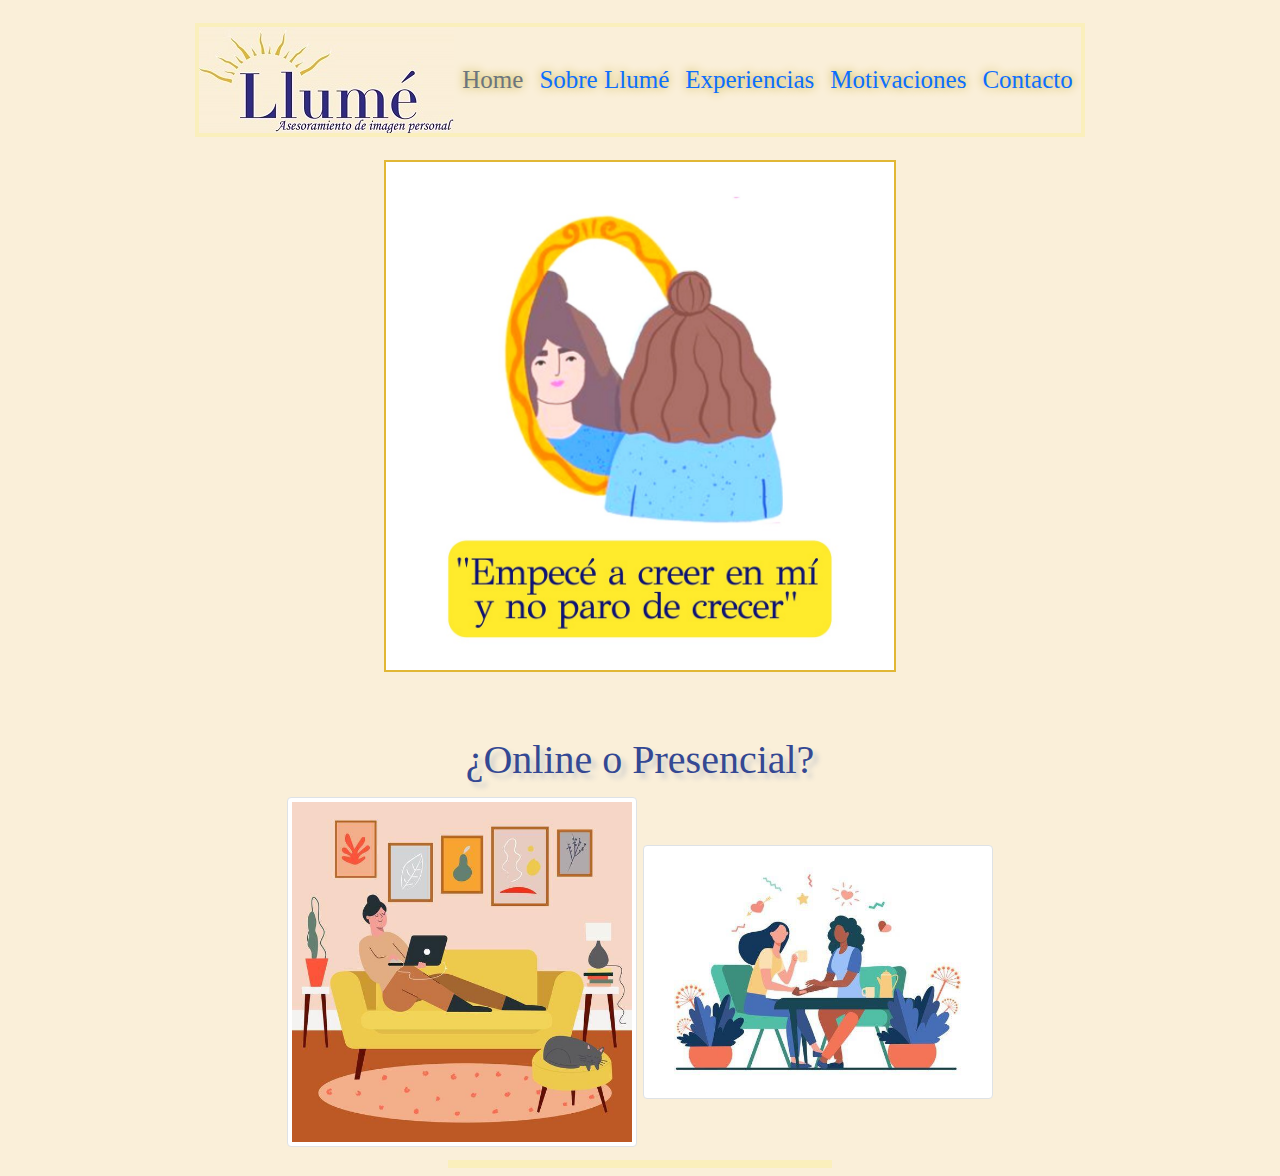
<file: index.html>
<!DOCTYPE html>
<html lang="es">

<head>
    <meta charset="utf-8">
    <meta http-equiv="x-ua-compatible" content="IE-edge">
    <meta name="viewport" content="width=device-width, initial-scale=1.0">
    <title>Llumé - Asesoramiento de Imágen Personal</title>
    <meta name="description" content="Asesoramiento de Imagen Personal">
    <meta name="keywords" content="asesoramiento, imagen, moda, look, ropa, conjuntos">
    <meta name="revisit-after" content="3 Days">
    <meta name="language" content="Spanish">
    <meta name="distribution" content="Global">
    <meta name="city" content="Buenos Aires">
    <meta name="country" content="Argentina">
    <meta name="resource-type" content="Document">
    <meta name="doc-type" content="Web Page">
    <meta name="author" content="Pepi">

    <link rel="stylesheet" href="estilos.css">
    <link rel="preconnect" href="https://fonts.googleapis.com">
    <link rel="preconnect" href="https://fonts.gstatic.com" crossorigin>
    <link href="https://fonts.googleapis.com/css2?family=PT+Serif:ital@1&display=swap" rel="stylesheet">
    <link rel="shortcut icon" href="img/solcito llume.jpeg">
    <link rel="stylesheet" href="https://pro.fontawesome.com/releases/v5.10.0/css/all.css"
        integrity="sha384-AYmEC3Yw5cVb3ZcuHtOA93w35dYTsvhLPVnYs9eStHfGJvOvKxVfELGroGkvsg+p" crossorigin="anonymous" />
    <link rel="stylesheet" href="css/bootstrap.min.css">
    <script src="js/bootstrap.min.js"></script>
    <script src="https://ajax.googleapis.com/ajax/libs/jquery/3.5.1/jquery.min.js"></script>
    <script src="https://cdnjs.cloudflare.com/ajax/libs/popper.js/1.16.0/umd/popper.min.js"></script>
    <script src="https://maxcdn.bootstrapcdn.com/bootstrap/4.5.2/js/bootstrap.min.js"></script>
</head>

<body>
    <header class="header">

        <nav class="navbar navbar-expand-sm justify-content-center">

            <ul class="navbar-nav">
                <li class="nav-item">
                    <a class="navbar.brand" href="index.html"><img class="logoNav" src="img/logo llume3.jpg"
                            alt="Logo Llumé"></a>
                </li>
                <li id="ulpad" class="nav-item">
                    <a class="nav-link disabled" href="index.html">Home</a>
                </li>
                <li id="ulpad" class="nav-item">
                    <a class="nav-link" href="sobrellume.html">Sobre Llumé</a>
                </li>
                <li id="ulpad" class="nav-item">
                    <a class="nav-link" href="experiencias.html">Experiencias</a>
                    <ul>
                        <li><a class="subitem" href="experiencias.html">Analisis de Guardarropas</a></li>
                        <li><a class="subitem" href="experiencias.html">Armado de Conjuntos</a></li>
                        <li><a class="subitem" href="experiencias.html">Personal Shopper</a></li>
                        <li><a class="subitem" href="experiencias.html">Proyección de Estilo</a></li>
                        <li><a class="subitem" href="experiencias.html">Sesión de Analisis de Colorimetría</a>
                        </li>
                    </ul>
                </li>
                <li id="ulpad" class="nav-item">
                    <a class="nav-link" href="motivaciones.html">Motivaciones</a>
                </li>
                <li id="ulpad" class="nav-item">
                    <a class="nav-link" href="contacto.html">Contacto</a>
                </li>
            </ul>
        </nav>

    </header>
    <main class="mainhome">
        <div id="divhome"><a href="https://www.instagram.com/p/CCXDmJBBziv/" target="_blank"><img id="imghome"
                    src="Home.jpeg" alt="Imagen Home">
            </a></div>
        <div>
            <h1 class="h1home">¿Online o Presencial?</h1>
        </div>

        <div class="div2home">

            <a href="experiencias.html"><img src="img/online llume.jpeg" class="img-thumbnail fop1" alt="online"></a>
            <a href="experiencias.html"><img src="img/presencial llume.jpeg" class="img-thumbnail fop2" alt="online">
            </a>
        </div>


    </main>

    <footer class="footer navbar navbar-expand-sm justify-content-center">

        <ul class="navbar-nav redes">
            <li class="nav-item"><a href="https://www.instagram.com/llume.aip" target="_blank">
                    <i class="fab fa-instagram"></i></a></li>
            <li class="nav-item"><a href="https://www.Facebook.com/llume.aip" target="_blank">
                    <i class="fab fa-facebook-square"></i></a></li>
            <li class="nav-item"><a href="404.html">
                    <i class="far fa-envelope"></i>
                </a></li>
        </ul>

    </footer>

</body>

</html>
</file>
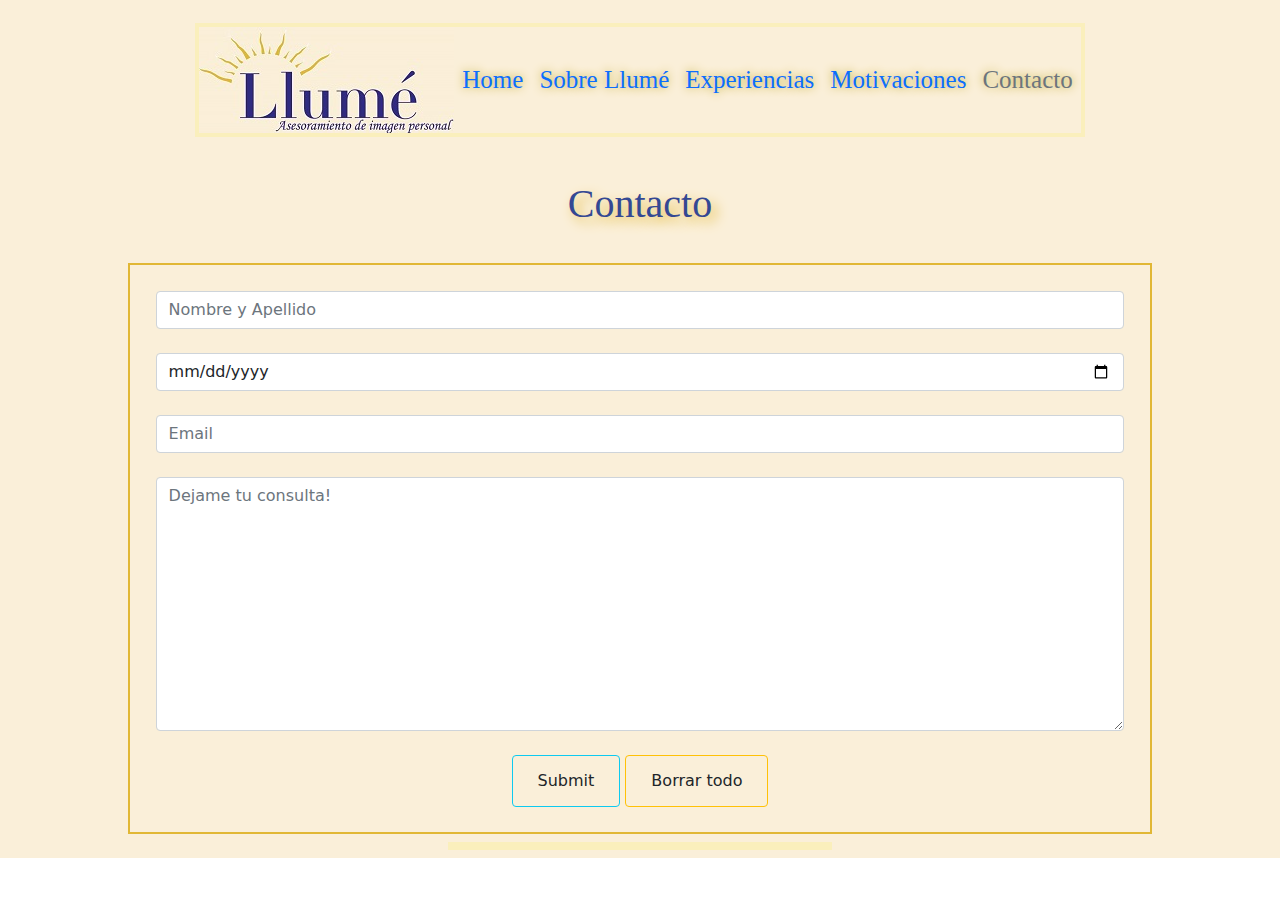
<file: contacto.html>
<!DOCTYPE html>
<html lang="es">

<head>
    <title>Llumé - Contactanos y Consultanos lo que Necesites</title>
    <meta name="description" content="Contactanos Llumé Asesoramiento de Imagen Personal">
    <meta name="keywords" content="asesoramiento, imagen, moda, look, ropa, conjuntos">
    <meta name="revisit-after" content="3 Days">
    <meta name="language" content="Spanish">
    <meta name="distribution" content="Global">
    <meta name="city" content="Buenos Aires">
    <meta name="country" content="Argentina">
    <meta name="resource-type" content="Document">
    <meta name="doc-type" content="Web Page">
    <meta name="author" content="Pepi">
    <meta charset="utf-8">
    <meta http-equiv="x-ua-compatible" content="IE-edge">
    <meta name="viewport" content="width=device-width, initial-scale=1.0">
    <link rel="stylesheet" href="estilos.css">
    <link rel="preconnect" href="https://fonts.googleapis.com">
    <link rel="preconnect" href="https://fonts.gstatic.com" crossorigin>
    <link href="https://fonts.googleapis.com/css2?family=PT+Serif:ital@1&display=swap" rel="stylesheet">
    <link rel="shortcut icon" href="img/solcito llume.jpeg">
    <link rel="stylesheet" href="https://pro.fontawesome.com/releases/v5.10.0/css/all.css"
        integrity="sha384-AYmEC3Yw5cVb3ZcuHtOA93w35dYTsvhLPVnYs9eStHfGJvOvKxVfELGroGkvsg+p" crossorigin="anonymous" />
    <link rel="stylesheet" href="css/bootstrap.min.css">
    <script src="js/bootstrap.min.js"></script>
    <script src="https://ajax.googleapis.com/ajax/libs/jquery/3.5.1/jquery.min.js"></script>
    <script src="https://cdnjs.cloudflare.com/ajax/libs/popper.js/1.16.0/umd/popper.min.js"></script>
    <script src="https://maxcdn.bootstrapcdn.com/bootstrap/4.5.2/js/bootstrap.min.js"></script>
</head>

<body>
    <header>
        <nav class="navbar navbar-expand-sm justify-content-center">

            <ul class="navbar-nav">
                <li class="nav-item">
                    <a class="navbar.brand" href="index.html"><img class="logoNav" src="img/logo llume3.jpg" alt="Logo Llumé"></a>
                </li>
                <li id="ulpad" class="nav-item">
                    <a class="nav-link" href="index.html">Home</a>
                </li>
                <li id="ulpad" class="nav-item">
                    <a class="nav-link" href="sobrellume.html">Sobre Llumé</a>
                </li>
                <li id="ulpad" class="nav-item">
                    <a class="nav-link" href="experiencias.html">Experiencias</a>
                    <ul>
                        <li><a class="subitem" href="experiencias.html">Analisis de Guardarropa</a></li>
                        <li><a class="subitem" href="experiencias.html">Armado de Conjuntos</a></li>
                        <li><a class="subitem" href="experiencias.html">Personal Shopper</a></li>
                        <li><a class="subitem" href="experiencias.html">Proyección de Estilo</a></li>
                        <li><a class="subitem" href="experiencias.html">Sesión de Analisis de Colorimetría</a>
                        </li>
                    </ul>
                </li>
                <li id="ulpad" class="nav-item">
                    <a class="nav-link" href="motivaciones.html">Motivaciones</a>
                </li>
                <li id="ulpad" class="nav-item">
                    <a class="nav-link disabled" href="contacto.html">Contacto</a>
                </li>
            </ul>
        </nav>
        <div class="div div--background">
            <h1 class="h1mot">Contacto</h1>

            <div class="contenedorform" class="form-group">
                <form action="enviar.php" method="post" enctype="application/x-www-form-urlencoded">
                    <input type="text" class="form-control" required placeholder="Nombre y Apellido"><br>
                    <input type="date" class="form-control" placeholder="Edad"> <br>
                    <input type="email" class="form-control" required placeholder="Email"><br>
                    <textarea class="form-control container-fluid" name="Consulta" id="consul" Cols="30" rows="10"
                        required placeholder="Dejame tu consulta!"></textarea><br>
                    <button type="submit" class="btn btn-outline-info">
                        <input type="submit" values="Enviar!" class="btn btn-default"></button>
                    <button type="submit" class="btn btn-outline-warning">
                        <input type="reset" value="Borrar todo" class="btn btn-default"></button>
                </form>
            </div>
        </div>
        <footer class="footer navbar navbar-expand-sm justify-content-center">

            <ul class="navbar-nav redes">
                <li class="nav-item"><a href="https://www.instagram.com/llume.aip" target="_blank">
                        <i class="fab fa-instagram"></i></a></li>
                <li class="nav-item"><a href="https://www.Facebook.com/llume.aip" target="_blank">
                        <i class="fab fa-facebook-square"></i></a></li>
                <li class="nav-item"><a href="404.html">
                        <i class="far fa-envelope"></i>
                    </a></li>
            </ul>

        </footer>
</body>
</file>
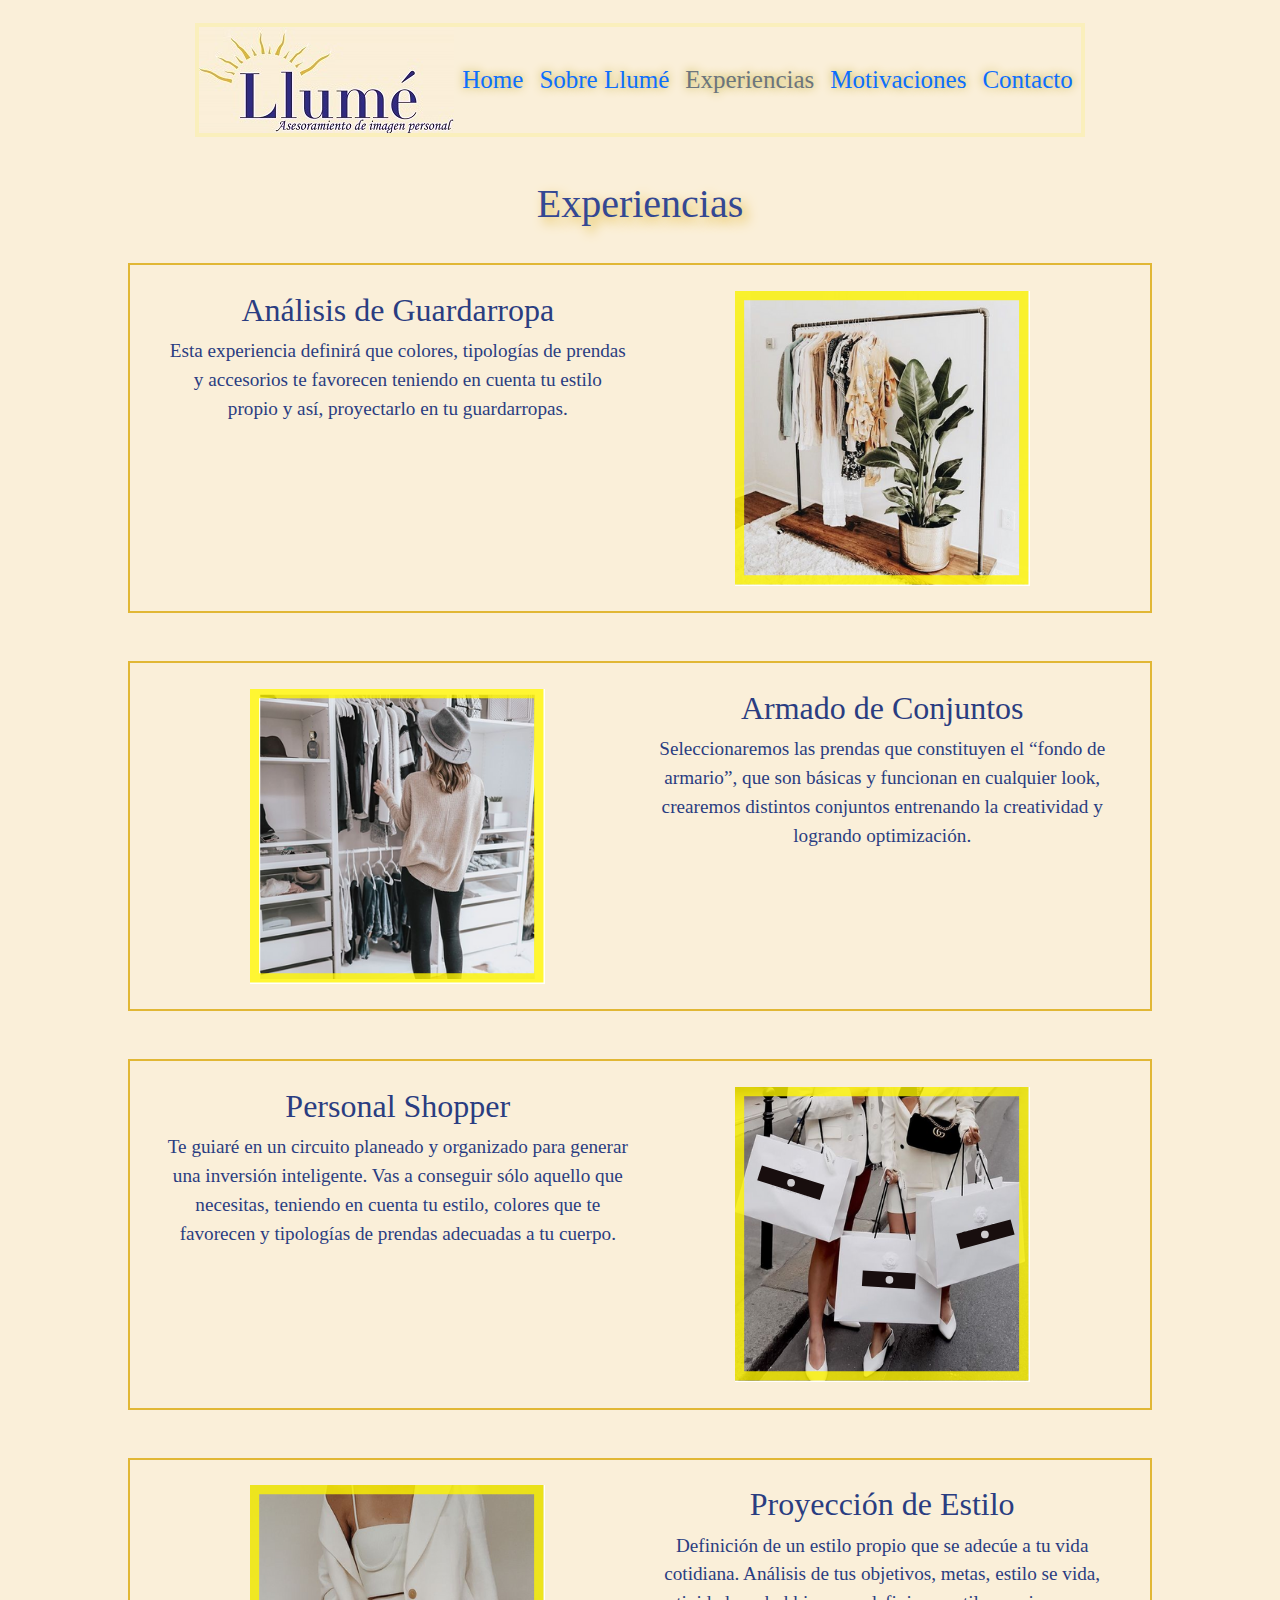
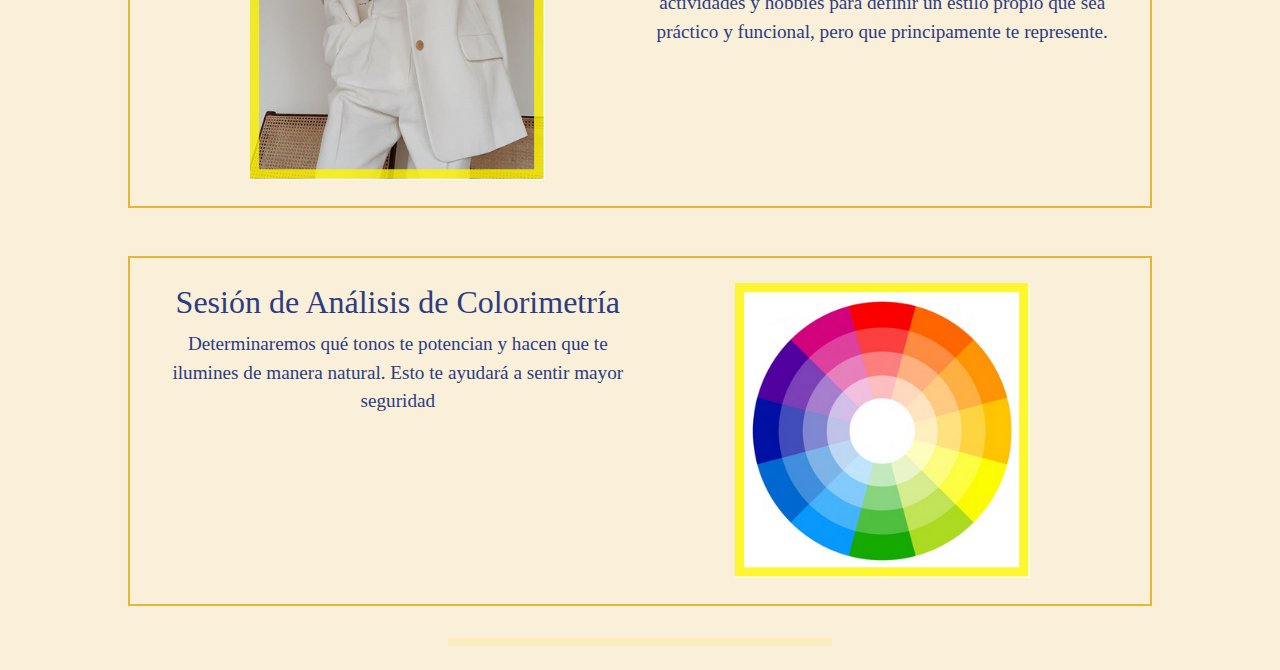
<file: experiencias.html>
<!DOCTYPE html>
<html lang="es">

<head>
    <meta charset="utf-8">
    <Title>Llumé - Experiencias diferentes para tu Estilo Personal</Title>
    <meta name="description" content="Experiencias de Asesoramiento de Imagen Personal">
    <meta name="keywords" content="asesoramiento, imagen, moda, look, ropa, conjuntos">
    <meta name="revisit-after" content="3 Days">
    <meta name="language" content="Spanish">
    <meta name="distribution" content="Global">
    <meta name="city" content="Buenos Aires">
    <meta name="country" content="Argentina">
    <meta name="resource-type" content="Document">
    <meta name="doc-type" content="Web Page">
    <meta name="author" content="Pepi">
    <meta http-equiv="x-ua-compatible" content="IE-edge">
    <meta name="viewport" content="width=device-width, initial-scale=1.0">
    <link rel="stylesheet" href="estilos.css">
    <link rel="preconnect" href="https://fonts.googleapis.com">
    <link rel="preconnect" href="https://fonts.gstatic.com" crossorigin>
    <link href="https://fonts.googleapis.com/css2?family=PT+Serif:ital@1&display=swap" rel="stylesheet">
    <link rel="shortcut icon" href="img/solcito llume.jpeg">
    <link rel="stylesheet" href="https://pro.fontawesome.com/releases/v5.10.0/css/all.css"
        integrity="sha384-AYmEC3Yw5cVb3ZcuHtOA93w35dYTsvhLPVnYs9eStHfGJvOvKxVfELGroGkvsg+p" crossorigin="anonymous" />
    <link rel="stylesheet" href="css/bootstrap.min.css">
    <script src="js/bootstrap.min.js"></script>
    <script src="https://ajax.googleapis.com/ajax/libs/jquery/3.5.1/jquery.min.js"></script>
    <script src="https://cdnjs.cloudflare.com/ajax/libs/popper.js/1.16.0/umd/popper.min.js"></script>
    <script src="https://maxcdn.bootstrapcdn.com/bootstrap/4.5.2/js/bootstrap.min.js"></script>
</head>

<body>
    <header>
        <nav class="navbar navbar-expand-sm justify-content-center">

            <ul class="navbar-nav">
                <li class="nav-item">
                    <a class="navbar.brand" href="index.html"><img class="logoNav" src="img/logo llume3.jpg"
                            alt="Logo Llumé"></a>
                </li>
                <li id="ulpad" class="nav-item">
                    <a class="nav-link" href="index.html">Home</a>
                </li>
                <li id="ulpad" class="nav-item">
                    <a class="nav-link" href="sobrellume.html">Sobre Llumé</a>
                </li>
                <li id="ulpad" class="nav-item">
                    <a class="nav-link disabled" href="experiencias.html">Experiencias</a>
                    <ul>
                        <li><a class="subitem" href="experiencias.html">Analisis de Guardarropa</a></li>
                        <li><a class="subitem" href="experiencias.html">Armado de Conjuntos</a></li>
                        <li><a class="subitem" href="experiencias.html">Personal Shopper</a></li>
                        <li><a class="subitem" href="experiencias.html">Proyección de Estilo</a></li>
                        <li><a class="subitem" href="experiencias.html">Sesión de Analisis de Colorimetría</a>
                        </li>
                    </ul>
                </li>
                <li id="ulpad" class="nav-item">
                    <a class="nav-link" href="motivaciones.html">Motivaciones</a>
                </li>
                <li id="ulpad" class="nav-item">
                    <a class="nav-link" href="contacto.html">Contacto</a>
                </li>
            </ul>
        </nav>

    </header>
    <main class="main1">
        <h1 class="h1mot">Experiencias</h1>
        <div id="contenedorExper" class="row">
            <div class="col-sm">
                <h2>Análisis de Guardarropa</h2>
                <p>Esta experiencia definirá que colores, tipologías de prendas y accesorios te favorecen
                    teniendo
                    en
                    cuenta tu estilo propio y así, proyectarlo en tu guardarropas.</p>
            </div>
            <div class="col-sm">
                <img id="imgExp" src="6.png">
            </div>
        </div>
        <br><br>
        <div id="contenedorExper" class="row">
            <div class="col-sm">
                <img id="imgExp" src="7.png">
            </div>
            <div class="col-sm">
                <h2>Armado de Conjuntos</h2>
                <p>Seleccionaremos las prendas que constituyen el “fondo de armario”, que son
                    básicas y funcionan en cualquier look, crearemos distintos conjuntos entrenando la
                    creatividad y
                    logrando
                    optimización.
                </p>
            </div>
        </div>
        <br><br>
        <div id="contenedorExper" class="row">
            <div class="col-sm">
                <h2>Personal Shopper</h2>
                <p>Te guiaré en un circuito planeado y organizado para
                    generar
                    una
                    inversión inteligente. Vas a conseguir sólo aquello que necesitas, teniendo en cuenta tu
                    estilo,
                    colores que
                    te
                    favorecen y tipologías de prendas adecuadas a tu cuerpo.
                </p>
            </div>
            <div class="col-sm">
                <img id="imgExp" src="9.png">
            </div>
        </div>
        <br><br>
        <div id="contenedorExper" class="row">
            <div class="col-sm">
                <img id="imgExp" src="10.png">
            </div>
            <div class="col-sm">
                <h2>Proyección de Estilo</h2>
                <p>Definición de un estilo propio que se adecúe a tu vida cotidiana. Análisis de tus objetivos, metas,
                    estilo se vida, actividades y hobbies para definir un estilo propio que sea práctico y funcional,
                    pero que principamente te represente.</p>
            </div>
        </div>
        <br><br>
        <div id="contenedorExper" class="row">
            <div class="col-sm">
                <h2>Sesión de Análisis de Colorimetría</h2>

                <p>Determinaremos qué tonos te potencian y hacen que te ilumines de manera natural. Esto te
                    ayudará
                    a sentir mayor seguridad</p>
            </div>
            <div class="col-sm"><img id="imgExp" src="11.png"></div>
        </div>

        <br>
    </main>
    <footer class="footer navbar navbar-expand-sm justify-content-center">
        <ul class="navbar-nav redes">
            <li class="nav-item"><a href="https://www.instagram.com/llume.aip" target="_blank">
                    <i class="fab fa-instagram"></i></a></li>
            <li class="nav-item"><a href="https://www.Facebook.com/llume.aip" target="_blank">
                    <i class="fab fa-facebook-square"></i></a></li>
            <li class="nav-item"><a href="404.html">
                    <i class="far fa-envelope"></i>
                </a></li>
        </ul>
    </footer>
    <script src="https://ajax.googleapis.com/ajax/libs/jquery/3.5.1/jquery.min.js"></script>
    <script src="https://cdnjs.cloudflare.com/ajax/libs/popper.js/1.16.0/umd/popper.min.js"></script>
    <script src="https://maxcdn.bootstrapcdn.com/bootstrap/4.5.2/js/bootstrap.min.js"></script>
    <footer class="footer navbar navbar-expand-sm justify-content-center">
</body>

</html>
</file>
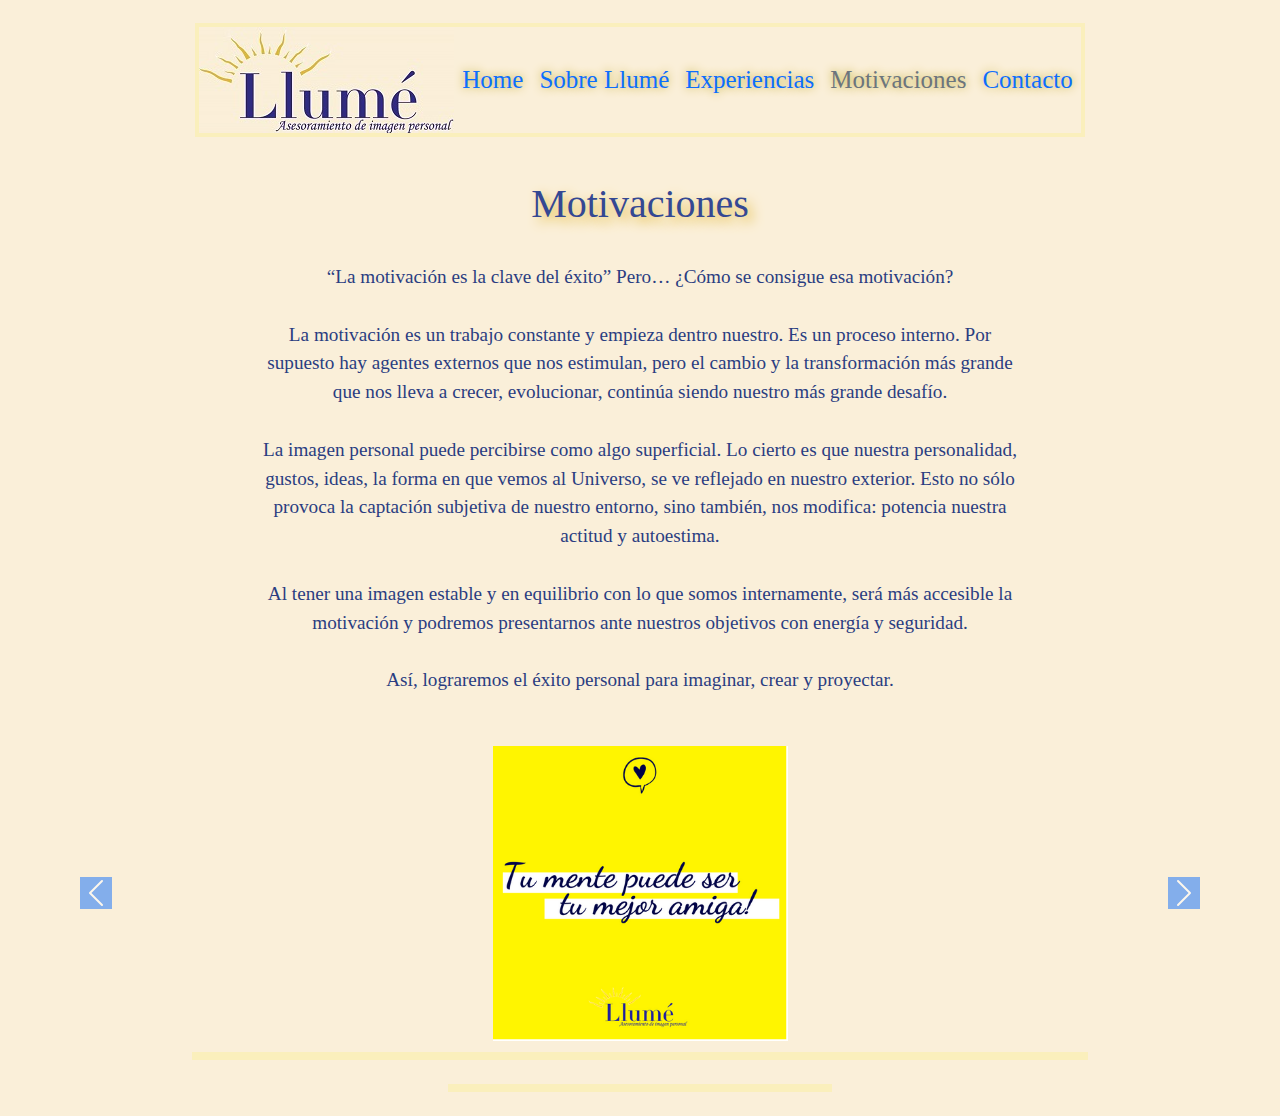
<file: motivaciones.html>
<!DOCTYPE html>
<html lang="es">

<head>
    <title>Llumé - Que nos Motiva para Definir Nuestro Estilo?</title>
    <meta name="description" content="Motivaciones de Asesoramiento de Imagen Personal">
    <meta name="keywords" content="asesoramiento, imagen, moda, look, ropa, conjuntos">
    <meta name="revisit-after" content="3 Days">
    <meta name="language" content="Spanish">
    <meta name="distribution" content="Global">
    <meta name="city" content="Buenos Aires">
    <meta name="country" content="Argentina">
    <meta name="resource-type" content="Document">
    <meta name="doc-type" content="Web Page">
    <meta name="author" content="Pepi">
    <meta charset="utf-8">
    <meta http-equiv="x-ua-compatible" content="IE-edge">
    <meta name="viewport" content="width=device-width, initial-scale=1.0">
    <link rel="stylesheet" href="estilos.css">
    <link rel="preconnect" href="https://fonts.googleapis.com">
    <link rel="preconnect" href="https://fonts.gstatic.com" crossorigin>
    <link href="https://fonts.googleapis.com/css2?family=PT+Serif:ital@1&display=swap" rel="stylesheet">
    <link rel="shortcut icon" href="img/solcito llume.jpeg">
    <link rel="stylesheet" href="https://pro.fontawesome.com/releases/v5.10.0/css/all.css"
        integrity="sha384-AYmEC3Yw5cVb3ZcuHtOA93w35dYTsvhLPVnYs9eStHfGJvOvKxVfELGroGkvsg+p" crossorigin="anonymous" />
    <link rel="stylesheet" href="css/bootstrap.min.css">
    <script src="js/bootstrap.min.js"></script>
    <script src="https://ajax.googleapis.com/ajax/libs/jquery/3.5.1/jquery.min.js"></script>
    <script src="https://cdnjs.cloudflare.com/ajax/libs/popper.js/1.16.0/umd/popper.min.js"></script>
    <script src="https://maxcdn.bootstrapcdn.com/bootstrap/4.5.2/js/bootstrap.min.js"></script>
</head>

<body>
    <header>
        <nav class="navbar navbar-expand-sm justify-content-center">

            <ul class="navbar-nav">
                <li class="nav-item">
                    <a class="navbar.brand" href="index.html"><img class="logoNav" src="img/logo llume3.jpg"
                            alt="Logo Llumé"></a>
                </li>
                <li id="ulpad" class="nav-item">
                    <a class="nav-link" href="index.html">Home</a>
                </li>
                <li id="ulpad" class="nav-item">
                    <a class="nav-link" href="sobrellume.html">Sobre Llumé</a>
                </li>
                <li id="ulpad" class="nav-item">
                    <a class="nav-link" href="experiencias.html">Experiencias</a>
                    <ul>
                        <li><a class="subitem" href="experiencias.html">Analisis de Guardarropa</a></li>
                        <li><a class="subitem" href="experiencias.html">Armado de Conjuntos</a></li>
                        <li><a class="subitem" href="experiencias.html">Personal Shopper</a></li>
                        <li><a class="subitem" href="experiencias.html">Proyección de Estilo</a></li>
                        <li><a class="subitem" href="experiencias.html">Sesión de Analisis de Colorimetría</a>
                        </li>
                    </ul>
                </li>
                <li id="ulpad" class="nav-item">
                    <a class="nav-link disabled" href="motivaciones.html">Motivaciones</a>
                </li>
                <li id="ulpad" class="nav-item">
                    <a class="nav-link" href="contacto.html">Contacto</a>
                </li>
            </ul>
        </nav>
    </header>
    <main class="main1">

        <h1 class="h1mot">Motivaciones</h1>
        <div>
            <p class="parrafoMotivaciones">“La motivación es la clave del éxito”
                Pero… ¿Cómo se consigue esa motivación?
                <br><br>

                La motivación es un trabajo constante y empieza dentro nuestro. Es un proceso interno.
                Por supuesto hay agentes externos que nos estimulan, pero el cambio y la transformación más grande que
                nos lleva a crecer, evolucionar, continúa siendo nuestro más grande desafío.
                <br><br>


                La imagen personal puede percibirse como algo superficial. Lo cierto es que nuestra personalidad,
                gustos, ideas, la forma en que vemos al Universo, se ve reflejado en nuestro exterior.
                Esto no sólo provoca la captación subjetiva de nuestro entorno, sino también, nos modifica: potencia
                nuestra actitud y autoestima.
                <br><br>
                Al tener una imagen estable y en equilibrio con lo que somos internamente, será más accesible la
                motivación y podremos presentarnos ante nuestros objetivos con energía y seguridad.
                <br><br>
                Así, lograremos el éxito personal para imaginar, crear y proyectar.</p>
        </div>
        <div id="demo" class="carousel" data-ride="carousel">
            <ul class="carousel-indicators">
                <li data-target="#demo" data-slide-to="0" class="active"></li>
                <li data-target="#demo" data-slide-to="1"></li>
                <li data-target="#demo" data-slide-to="2"></li>
                <li data-target="#demo" data-slide-to="3"></li>
                <li data-target="#demo" data-slide-to="4"></li>
                <li data-target="#demo" data-slide-to="5"></li>
                <li data-target="#demo" data-slide-to="6"></li>
                <li data-target="#demo" data-slide-to="7"></li>


            </ul>

            <div class="carousel-inner">

                <div class="carousel-item active">
                    <a href="https://www.instagram.com/p/B_dqH5fFvcL/" target="_blank"><img src="12.png"
                            alt="tu mente puede ser tu mejor amiga!"></a>
                </div>

                <div class="carousel-item">
                    <a href="https://www.instagram.com/p/B4vf1f2BESz/" target="_blank"><img src="13.png"
                            alt="quiero puedo y lo merezco!"></a>
                </div>

                <div class="carousel-item">
                    <a href="https://www.instagram.com/p/B6l3PeShx2k/" target="_blank"><img src="15.png"
                            alt="confia en la magia de los nuevos comienzos!"></a>
                </div>

                <div class="carousel-item">
                    <a href="https://www.instagram.com/p/B8rygKjh_Mq/" target="_blank"><img src="16.png"
                            alt="el ahora es PODER!"></a>
                </div>

                <div class="carousel-item">
                    <a href="https://www.instagram.com/p/B9sJpOvhs9g/" target="_blank"><img src="17.png"
                            alt="calma..."></a>
                </div>

                <div class="carousel-item">
                    <a href="https://www.instagram.com/p/B-p8hHWDp1h/" target="_blank"><img src="18.png"
                            alt="deja que fluya..."></a>
                </div>

                <div class="carousel-item">
                    <a href="https://www.instagram.com/p/B_GUhLzB40d/" target="_blank"><img src="19.png"
                            alt="respirar..."></a>
                </div>

                <div class="carousel-item">
                    <a href="https://www.instagram.com/p/CAbcbj2BkDL/" target="_blank"><img src="20.png"
                            alt="si te gusta, usalo."></a>
                </div>

                <a class="carousel-control-prev" href="#demo" data-slide="prev">
                    <span class="carousel-control-prev-icon btn-primary"></span>
                </a>
                <a class="carousel-control-next" href="#demo" data-slide="next">
                    <span class="carousel-control-next-icon btn-primary"></span>


            </div>

        </div>
    </main>




    <footer class="footer navbar navbar-expand-sm justify-content-center">

        <ul class="navbar-nav redes">
            <li class="nav-item"><a href="https://www.instagram.com/llume.aip" target="_blank">
                    <i class="fab fa-instagram"></i></a></li>
            <li class="nav-item"><a href="https://www.Facebook.com/llume.aip" target="_blank">
                    <i class="fab fa-facebook-square"></i></a></li>
            <li class="nav-item"><a href="404.html">
                    <i class="far fa-envelope"></i>
                </a></li>
        </ul>

    </footer>
    <script src="https://ajax.googleapis.com/ajax/libs/jquery/3.5.1/jquery.min.js"></script>
    <script src="https://cdnjs.cloudflare.com/ajax/libs/popper.js/1.16.0/umd/popper.min.js"></script>
    <script src="https://maxcdn.bootstrapcdn.com/bootstrap/4.5.2/js/bootstrap.min.js"></script>
    <footer class="footer navbar navbar-expand-sm justify-content-center"></footer>
</body>

</html>
</file>
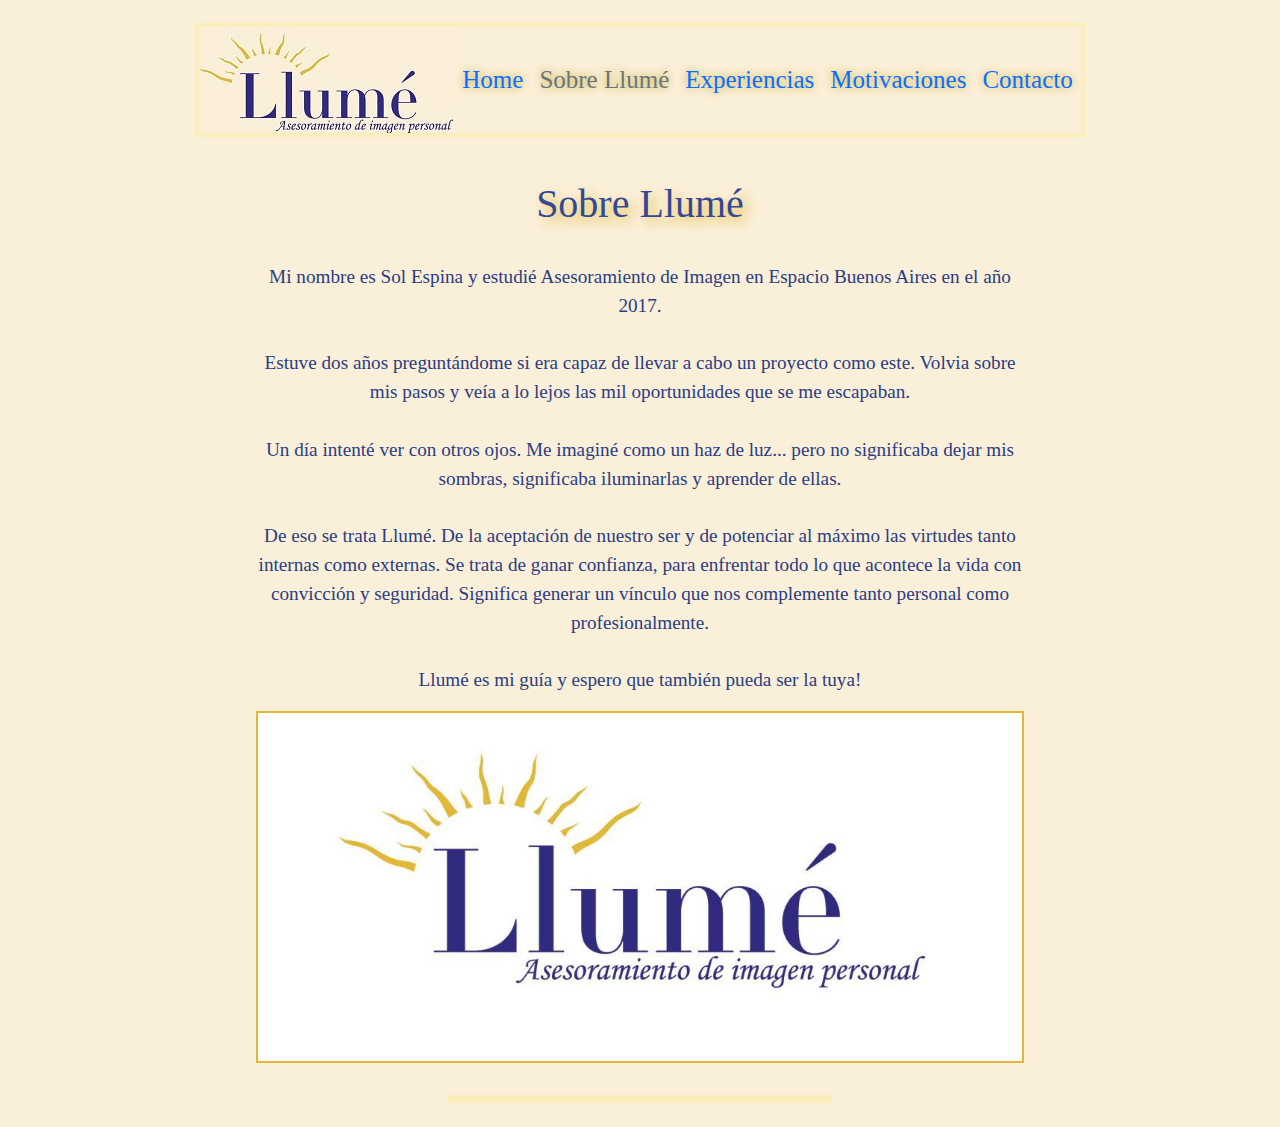
<file: sobrellume.html>
<!DOCTYPE html>
<html lang="es">

<head>
    <title>Sobre Llumé, que Somos y como te Ayudamos</title>
    <meta name="description" content="Asesoramiento de Imagen Personal, sobre Llumé">
    <meta name="keywords" content="asesoramiento, imagen, moda, look, ropa, conjuntos">
    <meta name="revisit-after" content="3 Days">
    <meta name="language" content="Spanish">
    <meta name="distribution" content="Global">
    <meta name="city" content="Buenos Aires">
    <meta name="country" content="Argentina">
    <meta name="resource-type" content="Document">
    <meta name="doc-type" content="Web Page">
    <meta name="author" content="Pepi">
    <meta charset="utf-8">
    <meta http-equiv="x-ua-compatible" content="IE-edge">
    <meta name="viewport" content="width=device-width, initial-scale=1.0">
    <link rel="stylesheet" href="estilos.css">
    <link rel="preconnect" href="https://fonts.googleapis.com">
    <link rel="preconnect" href="https://fonts.gstatic.com" crossorigin>
    <link href="https://fonts.googleapis.com/css2?family=PT+Serif:ital@1&display=swap" rel="stylesheet">
    <link rel="shortcut icon" href="img/solcito llume.jpeg">
    <link rel="stylesheet" href="https://pro.fontawesome.com/releases/v5.10.0/css/all.css"
        integrity="sha384-AYmEC3Yw5cVb3ZcuHtOA93w35dYTsvhLPVnYs9eStHfGJvOvKxVfELGroGkvsg+p" crossorigin="anonymous" />
    <link rel="stylesheet" href="css/bootstrap.min.css">
    <script src="js/bootstrap.min.js"></script>
    <script src="https://ajax.googleapis.com/ajax/libs/jquery/3.5.1/jquery.min.js"></script>
    <script src="https://cdnjs.cloudflare.com/ajax/libs/popper.js/1.16.0/umd/popper.min.js"></script>
    <script src="https://maxcdn.bootstrapcdn.com/bootstrap/4.5.2/js/bootstrap.min.js"></script>
</head>

<body>
    <header>
        <nav class="navbar navbar-expand-sm justify-content-center">

            <ul class="navbar-nav">
                <li class="nav-item">
                    <a class="navbar.brand" href="index.html"><img class="logoNav" src="img/logo llume3.jpg"
                            alt="Logo Llumé"></a>
                </li>
                <li id="ulpad" class="nav-item">
                    <a class="nav-link" href="index.html">Home</a>
                </li>
                <li id="ulpad" class="nav-item">
                    <a class="nav-link disabled" href="sobrellume.html">Sobre Llumé</a>
                </li>
                <li id="ulpad" class="nav-item">
                    <a class="nav-link" href="experiencias.html">Experiencias</a>
                    <ul>
                        <li><a class="subitem" href="experiencias.html">Analisis de Guardarropa</a></li>
                        <li><a class="subitem" href="experiencias.html">Armado de Conjuntos</a></li>
                        <li><a class="subitem" href="experiencias.html">Personal Shopper</a></li>
                        <li><a class="subitem" href="experiencias.html">Proyección de Estilo</a></li>
                        <li><a class="subitem" href="experiencias.html">Sesión de Analisis de Colorimetría</a>
                        </li>
                    </ul>
                </li>
                <li id="ulpad" class="nav-item">
                    <a class="nav-link" href="motivaciones.html">Motivaciones</a>
                </li>
                <li id="ulpad" class="nav-item">
                    <a class="nav-link" href="contacto.html">Contacto</a>
                </li>
            </ul>
        </nav>
    </header>
    <main class="contenedorSobre">
        <h1 class="h1mot">Sobre Llumé</h1>
        <div class="divsobre">
            <p>
                Mi nombre es Sol Espina y estudié Asesoramiento de Imagen en Espacio Buenos Aires en el año 2017.
                <br><br>
                Estuve dos años preguntándome si era capaz de llevar a cabo un proyecto como este.
                Volvia sobre mis pasos y veía a lo lejos las mil oportunidades que se me escapaban.
                <br><br>
                Un día intenté ver con otros ojos. Me imaginé como un haz de luz... pero no significaba dejar mis
                sombras, significaba iluminarlas y aprender de ellas.
                <br><br>
                De eso se trata Llumé. De la aceptación de nuestro ser y de potenciar al máximo las virtudes tanto
                internas como externas.
                Se trata de ganar confianza, para enfrentar todo lo que acontece la vida con convicción y seguridad.
                Significa generar un vínculo que nos complemente tanto personal como profesionalmente.
                <br><br>
                Llumé es mi guía y espero que también pueda ser la tuya!
            </p>
        </div>
        <div>
            <img class="imgsobre" src="img/logo llume2.jpeg">
        </div>
        <br>
    </main>
    <footer class="footer navbar navbar-expand-sm justify-content-center">
        <ul class="navbar-nav redes">
            <li class="nav-item"><a href="https://www.instagram.com/llume.aip" target="_blank">
                    <i class="fab fa-instagram"></i></a></li>
            <li class="nav-item"><a href="https://www.Facebook.com/llume.aip" target="_blank">
                    <i class="fab fa-facebook-square"></i></a></li>
            <li class="nav-item"><a href="404.html">
                    <i class="far fa-envelope"></i>
                </a></li>
        </ul>
    </footer>
    <script src="https://ajax.googleapis.com/ajax/libs/jquery/3.5.1/jquery.min.js"></script>
    <script src="https://cdnjs.cloudflare.com/ajax/libs/popper.js/1.16.0/umd/popper.min.js"></script>
    <script src="https://maxcdn.bootstrapcdn.com/bootstrap/4.5.2/js/bootstrap.min.js"></script>
    <footer class="footer navbar navbar-expand-sm justify-content-center"></footer>
</body>

</html>
</file>
<file: estilos.css>
* {
  margin: 0;
  padding: 0;
  -webkit-box-sizing: border-box;
          box-sizing: border-box;
}

body {
  background-color: #faefd9;
}

header {
  background-color: #faefd9;
  width: 100%;
  height: 160px;
}

nav {
  width: cover;
  height: 100%;
  text-align: left;
  color: #e4d9fa;
}

main {
  background-color: #faefd9;
}

#ulpad {
  padding-top: 3%;
}

ul {
  list-style: none;
  background-color: #faefd9;
  border: 4px solid #faefbc;
  font-family: "gfs didot";
  text-align: center;
}

li {
  font-size: 25px;
}

li a {
  text-decoration: none;
  color: #344893;
  text-shadow: 0px 0px 10px #bda51c;
}

li a:hover {
  color: orange;
  -webkit-transform: scale(1.1);
          transform: scale(1.1);
  -webkit-transition: 0.5s;
  transition: 0.5s;
}

ul ul {
  position: absolute;
  display: none;
}

ul ul li {
  display: block;
}

ul li:hover ul {
  display: block;
}

.subitem {
  text-align: left;
  display: inline-block;
  font-size: 20px;
  width: 300px;
}

h1 {
  color: #344893;
  font-family: "gfs didot";
  font-size: 300%;
  text-align: center;
  padding-top: 16px;
  text-shadow: 5px 5px 5px #ccc;
}

#divhome {
  text-align: center;
}

#imghome {
  height: 50%;
  width: 40%;
  border: 2px solid #e1b735;
}

.h1home {
  padding-top: 5%;
}

.div2home {
  height: 100%;
  width: 80%;
  margin: auto;
  background-color: #faefd9;
  -webkit-box-pack: justify;
      -ms-flex-pack: justify;
          justify-content: space-between;
  padding-top: 5px;
  padding-bottom: 5px;
  text-align: center;
}

.fop1 {
  height: 350px;
  width: 350px;
}

.fop2 {
  height: 350px;
  width: 350px;
}

.fop1:hover {
  -webkit-transform: scale(1.1);
          transform: scale(1.1);
  -webkit-transition: 0.7s;
  transition: 0.7s;
  -webkit-filter: opacity(1);
          filter: opacity(1);
  -webkit-box-shadow: 5px 5px 10px 1px #000;
          box-shadow: 5px 5px 10px 1px #000;
}

.fop2:hover {
  -webkit-transform: scale(1.1);
          transform: scale(1.1);
  -webkit-transition: 0.7s;
  transition: 0.7s;
  -webkit-filter: opacity(1);
          filter: opacity(1);
  -webkit-box-shadow: 5px 5px 10px 1px #000;
          box-shadow: 5px 5px 10px 1px #000;
}

.footer {
  background-color: #faefd9;
}

.redes {
  height: 70%;
  width: 30%;
  margin: auto;
  background-color: #faefd9;
  -webkit-box-pack: justify;
      -ms-flex-pack: justify;
          justify-content: space-between;
  text-align: center;
  list-style: none;
  position: relative;
}

@media only screen and (max-width: 570px) {
  #imghome {
    margin-bottom: 50px;
  }
  .h1home {
    font-size: 40px;
  }
  .mainhome {
    padding-top: 270px;
  }
  #imghome {
    margin-top: 15px;
    height: 100%;
    width: 70%;
  }
}

@media only screen and (min-width: 576px) and (max-width: 585px) {
  li {
    font-size: 14px;
  }
}

@media only screen and (min-width: 576px) and (max-width: 892px) {
  header {
    background-color: #faefd9;
    width: 100%;
    height: 160px;
  }
  nav {
    width: 90%;
    height: 100%;
    text-align: left;
    color: #e4d9fa;
    padding-left: 8%;
    padding-right: 0%;
  }
  ul {
    list-style: none;
    background-color: #faefd9;
    border: 4px solid #faefbc;
    font-family: "gfs didot";
    text-align: center;
  }
  li {
    font-size: 16px;
  }
  .subitem {
    text-align: left;
    display: inline-block;
    font-size: 15px;
    width: 280px;
  }
  .logoNav {
    width: 80%;
    height: 80%;
  }
}

@media only screen and (min-width: 846px) and (max-width: 892px) {
  li {
    font-size: 18px;
  }
}

/*-----------------SOBRE LLUME------------------*/
.contenedorSobre {
  background-color: #faefd9;
  background-position: center;
}

.h1mot {
  color: #344893;
  text-align: center;
  text-shadow: 5px 5px 12px #e1b735;
}

.divsobre {
  text-align: center;
  font-size: larger;
  background-position: center;
  margin-left: 20%;
  margin-right: 20%;
  font-family: "didot gfs";
  color: #2a3d81;
}

.imgsobre {
  background-position: center;
  text-align: center;
  margin-left: 20%;
  margin-right: 20%;
  height: 70%;
  width: 60%;
  border: 2px solid #e1b735;
}

@media only screen and (min-width: 576px) and (max-width: 585px) {
  li {
    font-size: 14px;
  }
}

@media only screen and (min-width: 576px) and (max-width: 892px) {
  header {
    background-color: #faefd9;
    width: 100%;
    height: 160px;
  }
  nav {
    width: 90%;
    height: 100%;
    text-align: left;
    color: #e4d9fa;
    padding-left: 8%;
    padding-right: 0%;
  }
  ul {
    list-style: none;
    background-color: #faefd9;
    border: 4px solid #faefbc;
    font-family: "gfs didot";
    text-align: center;
  }
  li {
    font-size: 16px;
  }
  .subitem {
    text-align: left;
    display: inline-block;
    font-size: 15px;
    width: 280px;
  }
  .logoNav {
    width: 80%;
    height: 80%;
  }
}

@media only screen and (min-width: 846px) and (max-width: 892px) {
  li {
    font-size: 18px;
  }
}

@media only screen and (max-width: 576px) {
  .contenedorSobre {
    padding-top: 20px;
  }
  .h1mot {
    font-size: 40px;
  }
}

/*------------------EXPERIENCIAS----------------*/
.main1 {
  background-color: #faefd9;
  background-position: center;
  background-size: cover;
  height: 100%;
  width: 100%;
}

#contenedorExper {
  background-position: center;
  text-align: center;
  margin-left: 20%;
  margin-right: 20%;
  font-family: "didot gfs";
  font-size: larger;
  color: #2a3d81;
  height: auto;
  background-color: #faefd9;
  border: 2px solid #e1b735;
  width: 80%;
  margin: auto;
  padding: 2%;
}

.h1mot {
  color: #344893;
  text-align: center;
  text-shadow: 2px 2px 6px #e1b735;
}

@media only screen and (max-width: 570px) {
  .main1 {
    padding-top: 20px;
  }
  #contenedorExper {
    font-size: larger;
  }
  #imgExp {
    height: 90%;
    width: 90%;
    text-align: center;
    background-position: center;
  }
  .h1mot {
    font-size: 40px;
  }
}

@media only screen and (max-width: 715px) {
  #contenedorExper {
    font-size: medium;
  }
}

/*-------------------MOTIVACIONES---------------*/
.main1 {
  background-color: #faefd9;
  background-position: center;
  background-size: cover;
  height: -webkit-max-content;
  height: -moz-max-content;
  height: max-content;
}

.h1mot {
  color: #344893;
  text-align: center;
  margin-bottom: 35px;
  text-shadow: 5px 5px 12px #e1b735;
}

.parrafoMotivaciones {
  font-size: 25px;
  background-color: #faefd9;
  text-align: center;
  font-size: larger;
  background-position: center;
  margin-left: 20%;
  margin-right: 20%;
  font-family: "didot gfs";
  color: #2a3d81;
}

.carousel {
  text-align: center;
  background-position: center;
}

.carousel-item {
  margin-top: 35px;
  margin-bottom: 35px;
}

/*-------------------CONTACTO-------------------*/
.div--background {
  background-color: #faefd9;
}

.h1mot {
  text-align: center;
  background-color: #faefd9;
  color: #344893;
  text-align: center;
  margin-bottom: 35px;
  text-shadow: 5px 5px 12px #e1b735;
  padding-top: 20px;
  font-size: 40px;
}

input {
  -webkit-transition: all 2s;
  transition: all 2s;
}

input:focus {
  font-size: 15px;
  border: 5px solid #faefd9;
  color: #7a5408;
}

.contenedorform {
  height: auto;
  background-color: #faefd9;
  border: 2px solid #e1b735;
  width: 80%;
  margin: auto;
  padding: 2%;
  text-align: center;
}

@media only screen and (max-width: 570px) {
  .div--background {
    padding-top: 20px;
  }
  .h1mot {
    padding-top: 270px;
    font-size: 40px;
  }
}

/*-------------------404-------------------*/
* {
  margin: 0;
  padding: 0;
  -webkit-box-sizing: border-box;
          box-sizing: border-box;
}

.main404 {
  background-color: #faefd9;
  height: 100vh;
  width: 100%;
  display: -ms-grid;
  display: grid;
  place-items: center;
  text-transform: uppercase;
  font-family: "gfs didot";
}

.h1404 {
  font-size: 85px;
  color: #344893;
}

.h2404 {
  font-size: 165px;
  color: #344893;
}

.h6404 {
  font-size: 40px;
}

.h6404:hover {
  -webkit-transform: scale(1.1);
          transform: scale(1.1);
  -webkit-transition: 0.7s;
  transition: 0.7s;
  -webkit-filter: opacity(1);
          filter: opacity(1);
  -webkit-box-shadow: 5px 5px 10px 1px #000;
          box-shadow: 5px 5px 10px 1px #000;
}

.h3404 {
  font-size: 30px;
  color: #e1b735;
}
/*# sourceMappingURL=estilos.css.map */
</file>
